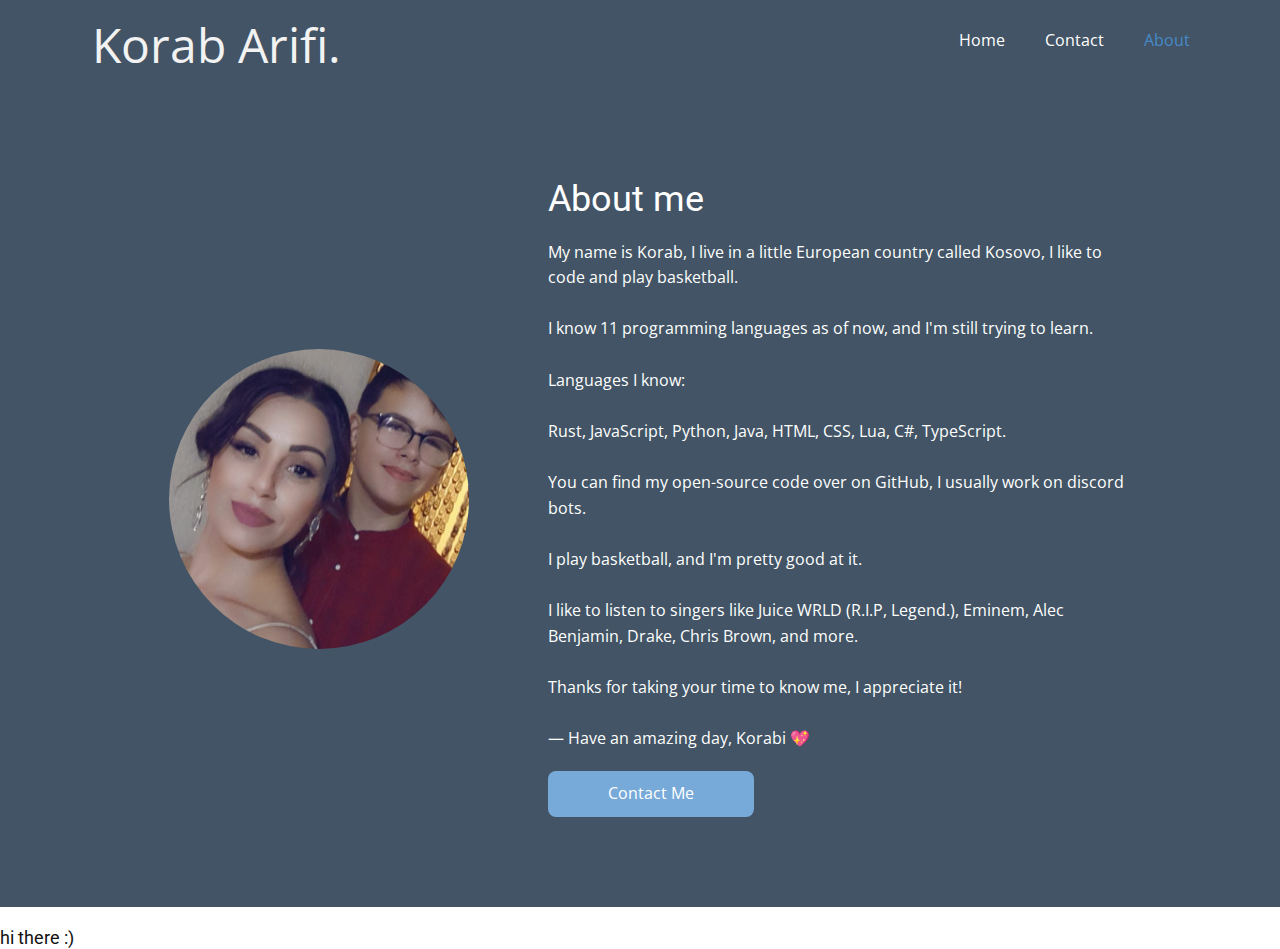
<file: About.html>
<!DOCTYPE html>
<html style="font-size: 16px;">
  <head>
    <meta name="viewport" content="width=device-width, initial-scale=1.0">
    <meta charset="utf-8">
    <meta name="keywords" content="About me">
    <meta name="description" content="">
    <meta name="page_type" content="np-template-header-footer-from-plugin">
    <title>About</title>
    <link rel="stylesheet" href="nicepage.css" media="screen">
<link rel="stylesheet" href="About.css" media="screen">
    <script class="u-script" type="text/javascript" src="jquery.js" defer=""></script>
    <script class="u-script" type="text/javascript" src="nicepage.js" defer=""></script>
    <meta name="generator" content="Nicepage 3.28.7, nicepage.com">
    <link id="u-theme-google-font" rel="stylesheet" href="https://fonts.googleapis.com/css?family=Roboto:100,100i,300,300i,400,400i,500,500i,700,700i,900,900i|Open+Sans:300,300i,400,400i,600,600i,700,700i,800,800i">
    
    
    <script type="application/ld+json">{
		"@context": "http://schema.org",
		"@type": "Organization",
		"name": "Personal Website"
}</script>
    <meta name="theme-color" content="#478ac9">
    <meta property="og:title" content="About">
    <meta property="og:type" content="website">
  </head>
  <body class="u-body"><header class="u-clearfix u-header u-palette-1-dark-2 u-header" id="sec-c8fc"><div class="u-clearfix u-sheet u-valign-middle-lg u-valign-middle-xl u-sheet-1">
        <nav class="u-menu u-menu-dropdown u-offcanvas u-menu-1">
          <div class="menu-collapse" style="font-size: 1rem; letter-spacing: 0px;">
            <a class="u-button-style u-custom-left-right-menu-spacing u-custom-padding-bottom u-custom-top-bottom-menu-spacing u-nav-link u-text-active-palette-1-base u-text-hover-palette-2-base" href="#">
              <svg><use xmlns:xlink="http://www.w3.org/1999/xlink" xlink:href="#menu-hamburger"></use></svg>
              <svg version="1.1" xmlns="http://www.w3.org/2000/svg" xmlns:xlink="http://www.w3.org/1999/xlink"><defs><symbol id="menu-hamburger" viewBox="0 0 16 16" style="width: 16px; height: 16px;"><rect y="1" width="16" height="2"></rect><rect y="7" width="16" height="2"></rect><rect y="13" width="16" height="2"></rect>
</symbol>
</defs></svg>
            </a>
          </div>
          <div class="u-custom-menu u-nav-container">
            <ul class="u-nav u-unstyled u-nav-1"><li class="u-nav-item"><a class="u-button-style u-nav-link u-text-active-palette-1-base u-text-hover-palette-2-base" href="Home.html" style="padding: 10px 20px;">Home</a>
</li><li class="u-nav-item"><a class="u-button-style u-nav-link u-text-active-palette-1-base u-text-hover-palette-2-base" href="Contact.html" style="padding: 10px 20px;">Contact</a>
</li><li class="u-nav-item"><a class="u-button-style u-nav-link u-text-active-palette-1-base u-text-hover-palette-2-base" href="About.html" style="padding: 10px 20px;">About</a>
</li></ul>
          </div>
          <div class="u-custom-menu u-nav-container-collapse">
            <div class="u-black u-container-style u-inner-container-layout u-opacity u-opacity-95 u-sidenav">
              <div class="u-inner-container-layout u-sidenav-overflow">
                <div class="u-menu-close"></div>
                <ul class="u-align-center u-nav u-popupmenu-items u-unstyled u-nav-2"><li class="u-nav-item"><a class="u-button-style u-nav-link" href="Home.html" style="padding: 10px 20px;">Home</a>
</li><li class="u-nav-item"><a class="u-button-style u-nav-link" href="Contact.html" style="padding: 10px 20px;">Contact</a>
</li><li class="u-nav-item"><a class="u-button-style u-nav-link" href="About.html" style="padding: 10px 20px;">About</a>
</li></ul>
              </div>
            </div>
            <div class="u-black u-menu-overlay u-opacity u-opacity-70"></div>
          </div>
        </nav>
        <p class="u-text u-text-grey-5 u-text-1">Kora​b Arifi.</p>
      </div></header>
    <section class="u-clearfix u-palette-1-dark-2 u-section-1" id="sec-2ecd">
      <div class="u-clearfix u-sheet u-sheet-1">
        <div class="u-clearfix u-gutter-0 u-layout-wrap u-layout-wrap-1">
          <div class="u-layout">
            <div class="u-layout-row">
              <div class="u-align-center u-container-style u-layout-cell u-left-cell u-size-23 u-layout-cell-1">
                <div class="u-container-layout u-valign-middle u-container-layout-1">
                  <div alt="" class="u-image u-image-circle u-image-1" src="" data-image-width="640" data-image-height="1348"></div>
                </div>
              </div>
              <div class="u-align-left u-container-style u-layout-cell u-right-cell u-size-37 u-layout-cell-2">
                <div class="u-container-layout u-container-layout-2">
                  <h2 class="u-text u-text-1">About me</h2>
                  <p class="u-text u-text-2"> My name is Korab, I live in a little European country called Kosovo, I like to code and play basketball.<br>
                    <br>I know 11 programming languages as of now, and I'm still trying to learn.<br>
                    <br>Languages I know:<br>
                    <br>Rust, JavaScript, Python, Java, HTML, CSS, Lua, C#, TypeScript.<br>
                    <br>You can find my open-source code over on GitHub, I usually work on discord bots.<br>
                    <br>I play basketball, and I'm pretty good at it.<br>
                    <br>I like to listen to singers like Juice WRLD (R.I.P, Legend.), Eminem, Alec Benjamin, Drake, Chris Brown, and more.<br>
                    <br>Thanks for taking your time to know me, I appreciate it!<br>
                    <br>— Have an amazing day, Korabi 💖
                  </p>
                  <a href="Contact.html" data-page-id="32764951" class="u-active-palette-4-light-1 u-border-none u-btn u-btn-round u-button-style u-hover-palette-1-dark-1 u-palette-1-light-1 u-radius-8 u-btn-1">Contact Me<br>
                  </a>
                </div>
              </div>
            </div>
          </div>
        </div>
      </div>
    </section>
    <h6 id="eri">hi there :)</h6>
    
  </body>
</html>
</file>
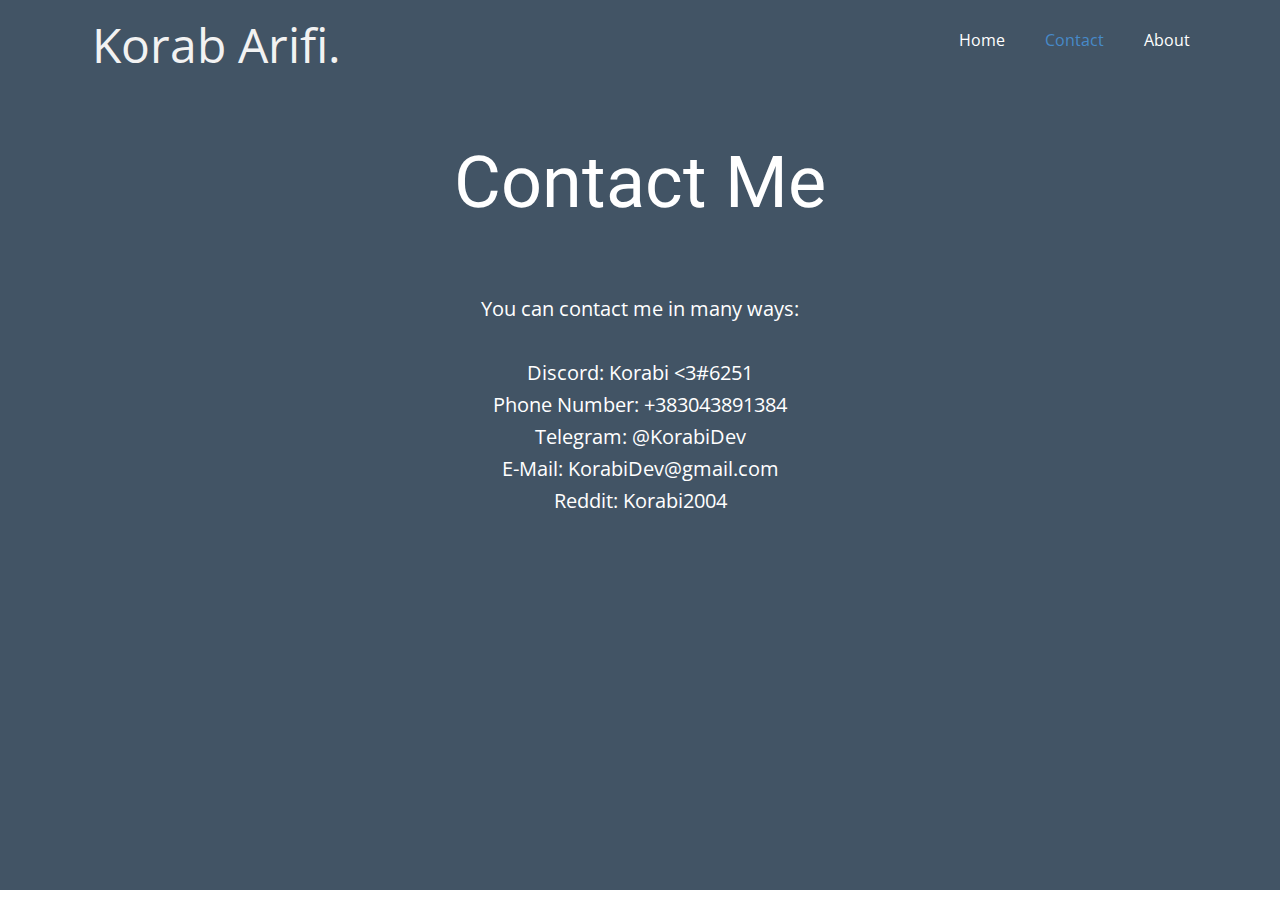
<file: Contact.html>
<!DOCTYPE html>
<html style="font-size: 16px;">
  <head>
    <meta name="viewport" content="width=device-width, initial-scale=1.0">
    <meta charset="utf-8">
    <meta name="keywords" content="Contact Me">
    <meta name="description" content="">
    <meta name="page_type" content="np-template-header-footer-from-plugin">
    <title>Contact</title>
    <link rel="stylesheet" href="nicepage.css" media="screen">
<link rel="stylesheet" href="Contact.css" media="screen">
    <script class="u-script" type="text/javascript" src="jquery.js" defer=""></script>
    <script class="u-script" type="text/javascript" src="nicepage.js" defer=""></script>
    <meta name="generator" content="Nicepage 3.28.7, nicepage.com">
    <link id="u-theme-google-font" rel="stylesheet" href="https://fonts.googleapis.com/css?family=Roboto:100,100i,300,300i,400,400i,500,500i,700,700i,900,900i|Open+Sans:300,300i,400,400i,600,600i,700,700i,800,800i">
    
    
    <script type="application/ld+json">{
		"@context": "http://schema.org",
		"@type": "Organization",
		"name": "Personal Website"
}</script>
    <meta name="theme-color" content="#478ac9">
    <meta property="og:title" content="Contact">
    <meta property="og:type" content="website">
  </head>
  <body class="u-body"><header class="u-clearfix u-header u-palette-1-dark-2 u-header" id="sec-c8fc"><div class="u-clearfix u-sheet u-valign-middle-lg u-valign-middle-xl u-sheet-1">
        <nav class="u-menu u-menu-dropdown u-offcanvas u-menu-1">
          <div class="menu-collapse" style="font-size: 1rem; letter-spacing: 0px;">
            <a class="u-button-style u-custom-left-right-menu-spacing u-custom-padding-bottom u-custom-top-bottom-menu-spacing u-nav-link u-text-active-palette-1-base u-text-hover-palette-2-base" href="#">
              <svg><use xmlns:xlink="http://www.w3.org/1999/xlink" xlink:href="#menu-hamburger"></use></svg>
              <svg version="1.1" xmlns="http://www.w3.org/2000/svg" xmlns:xlink="http://www.w3.org/1999/xlink"><defs><symbol id="menu-hamburger" viewBox="0 0 16 16" style="width: 16px; height: 16px;"><rect y="1" width="16" height="2"></rect><rect y="7" width="16" height="2"></rect><rect y="13" width="16" height="2"></rect>
</symbol>
</defs></svg>
            </a>
          </div>
          <div class="u-custom-menu u-nav-container">
            <ul class="u-nav u-unstyled u-nav-1"><li class="u-nav-item"><a class="u-button-style u-nav-link u-text-active-palette-1-base u-text-hover-palette-2-base" href="Home.html" style="padding: 10px 20px;">Home</a>
</li><li class="u-nav-item"><a class="u-button-style u-nav-link u-text-active-palette-1-base u-text-hover-palette-2-base" href="Contact.html" style="padding: 10px 20px;">Contact</a>
</li><li class="u-nav-item"><a class="u-button-style u-nav-link u-text-active-palette-1-base u-text-hover-palette-2-base" href="About.html" style="padding: 10px 20px;">About</a>
</li></ul>
          </div>
          <div class="u-custom-menu u-nav-container-collapse">
            <div class="u-black u-container-style u-inner-container-layout u-opacity u-opacity-95 u-sidenav">
              <div class="u-inner-container-layout u-sidenav-overflow">
                <div class="u-menu-close"></div>
                <ul class="u-align-center u-nav u-popupmenu-items u-unstyled u-nav-2"><li class="u-nav-item"><a class="u-button-style u-nav-link" href="Home.html" style="padding: 10px 20px;">Home</a>
</li><li class="u-nav-item"><a class="u-button-style u-nav-link" href="Contact.html" style="padding: 10px 20px;">Contact</a>
</li><li class="u-nav-item"><a class="u-button-style u-nav-link" href="About.html" style="padding: 10px 20px;">About</a>
</li></ul>
              </div>
            </div>
            <div class="u-black u-menu-overlay u-opacity u-opacity-70"></div>
          </div>
        </nav>
        <p class="u-text u-text-grey-5 u-text-1">Kora​b Arifi.</p>
      </div></header>
    <section class="u-align-center u-clearfix u-palette-1-dark-2 u-section-1" src="" id="sec-2e6e">
      <div class="u-clearfix u-sheet u-sheet-1">
        <h1 class="u-text u-text-default u-title u-text-1">Contact Me</h1>
        <p class="u-large-text u-text u-text-variant u-text-2">You can contact me in many ways:<br>
          <br>Discord:&nbsp;Korabi &lt;3#6251<br>Phone Number: +383043891384<br>Telegram: @KorabiDev<br>E-Mail: KorabiDev@gmail.com<br>Reddit: Korabi2004
        </p>
      </div>
    </section>
  </body>
</html>
</file>
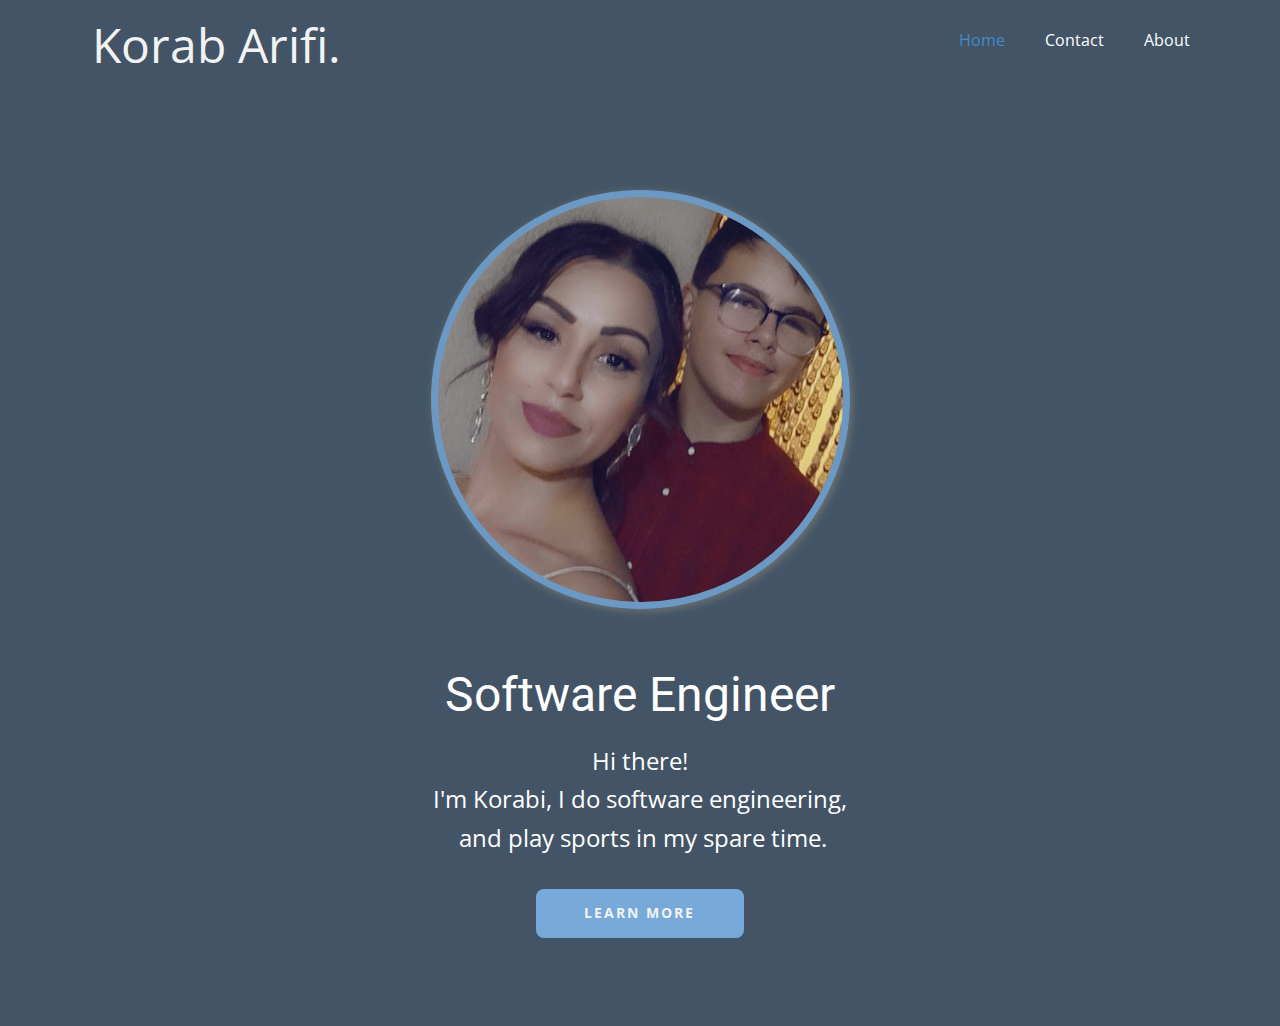
<file: Home.html>
<!DOCTYPE html>
<html style="font-size: 16px;">
  <head>
    <meta name="viewport" content="width=device-width, initial-scale=1.0">
    <meta charset="utf-8">
    <meta name="keywords" content="Software Engineer">
    <meta name="description" content="Hey there! You've found my personal site!">
    <meta name="page_type" content="np-template-header-footer-from-plugin">
    <title>Home</title>
    <link rel="stylesheet" href="nicepage.css" media="screen">
<link rel="stylesheet" href="Home.css" media="screen">
    <script class="u-script" type="text/javascript" src="jquery.js" defer=""></script>
    <script class="u-script" type="text/javascript" src="nicepage.js" defer=""></script>
    <meta name="generator" content="Nicepage 3.28.7, nicepage.com">
    <meta property="og:title" content="Korab Arifi">
    <meta property="og:description" content="Hey you've found my personal site!">
    <link id="u-theme-google-font" rel="stylesheet" href="https://fonts.googleapis.com/css?family=Roboto:100,100i,300,300i,400,400i,500,500i,700,700i,900,900i|Open+Sans:300,300i,400,400i,600,600i,700,700i,800,800i">
    
    
    <script type="application/ld+json">{
		"@context": "http://schema.org",
		"@type": "Organization",
		"name": "Personal Website"
}</script>
    <meta name="theme-color" content="#478ac9">
    <meta property="og:type" content="website">
  </head>
  <body class="u-body"><header class="u-clearfix u-header u-palette-1-dark-2 u-header" id="sec-c8fc"><div class="u-clearfix u-sheet u-valign-middle-lg u-valign-middle-xl u-sheet-1">
        <nav class="u-menu u-menu-dropdown u-offcanvas u-menu-1">
          <div class="menu-collapse" style="font-size: 1rem; letter-spacing: 0px;">
            <a class="u-button-style u-custom-left-right-menu-spacing u-custom-padding-bottom u-custom-top-bottom-menu-spacing u-nav-link u-text-active-palette-1-base u-text-hover-palette-2-base" href="#">
              <svg><use xmlns:xlink="http://www.w3.org/1999/xlink" xlink:href="#menu-hamburger"></use></svg>
              <svg version="1.1" xmlns="http://www.w3.org/2000/svg" xmlns:xlink="http://www.w3.org/1999/xlink"><defs><symbol id="menu-hamburger" viewBox="0 0 16 16" style="width: 16px; height: 16px;"><rect y="1" width="16" height="2"></rect><rect y="7" width="16" height="2"></rect><rect y="13" width="16" height="2"></rect>
</symbol>
</defs></svg>
            </a>
          </div>
          <div class="u-custom-menu u-nav-container">
            <ul class="u-nav u-unstyled u-nav-1"><li class="u-nav-item"><a class="u-button-style u-nav-link u-text-active-palette-1-base u-text-hover-palette-2-base" href="Home.html" style="padding: 10px 20px;">Home</a>
</li><li class="u-nav-item"><a class="u-button-style u-nav-link u-text-active-palette-1-base u-text-hover-palette-2-base" href="Contact.html" style="padding: 10px 20px;">Contact</a>
</li><li class="u-nav-item"><a class="u-button-style u-nav-link u-text-active-palette-1-base u-text-hover-palette-2-base" href="About.html" style="padding: 10px 20px;">About</a>
</li></ul>
          </div>
          <div class="u-custom-menu u-nav-container-collapse">
            <div class="u-black u-container-style u-inner-container-layout u-opacity u-opacity-95 u-sidenav">
              <div class="u-inner-container-layout u-sidenav-overflow">
                <div class="u-menu-close"></div>
                <ul class="u-align-center u-nav u-popupmenu-items u-unstyled u-nav-2"><li class="u-nav-item"><a class="u-button-style u-nav-link" href="Home.html" style="padding: 10px 20px;">Home</a>
</li><li class="u-nav-item"><a class="u-button-style u-nav-link" href="Contact.html" style="padding: 10px 20px;">Contact</a>
</li><li class="u-nav-item"><a class="u-button-style u-nav-link" href="About.html" style="padding: 10px 20px;">About</a>
</li></ul>
              </div>
            </div>
            <div class="u-black u-menu-overlay u-opacity u-opacity-70"></div>
          </div>
        </nav>
        <p class="u-text u-text-grey-5 u-text-1">Kora​b Arifi.</p>
      </div></header>
    <section class="u-align-center u-clearfix u-palette-1-dark-2 u-section-1" id="carousel_0d93">
      <div class="u-clearfix u-sheet u-sheet-1">
        <div class="u-border-7 u-border-palette-1-light-1 u-image u-image-circle u-image-1" alt="" data-image-width="640" data-image-height="1348" data-href="Contact.html" data-page-id="32764951"></div>
        <h1 class="u-text u-text-default u-text-1">Software Engineer</h1>
        <p class="u-large-text u-text u-text-font u-text-variant u-text-2">Hi there!<br>I'm Korabi, I do software engineering,<br>&nbsp;and play sports in my spare time.
        </p>
        <a href="About.html" data-page-id="1488913393" class="u-active-palette-4-dark-1 u-btn u-btn-round u-button-style u-hover-palette-1-light-1 u-palette-1-light-1 u-radius-8 u-text-active-white u-text-grey-5 u-text-hover-white u-btn-1">Learn more</a>
      </div>
    </section>
  </body>
</html>
</file>
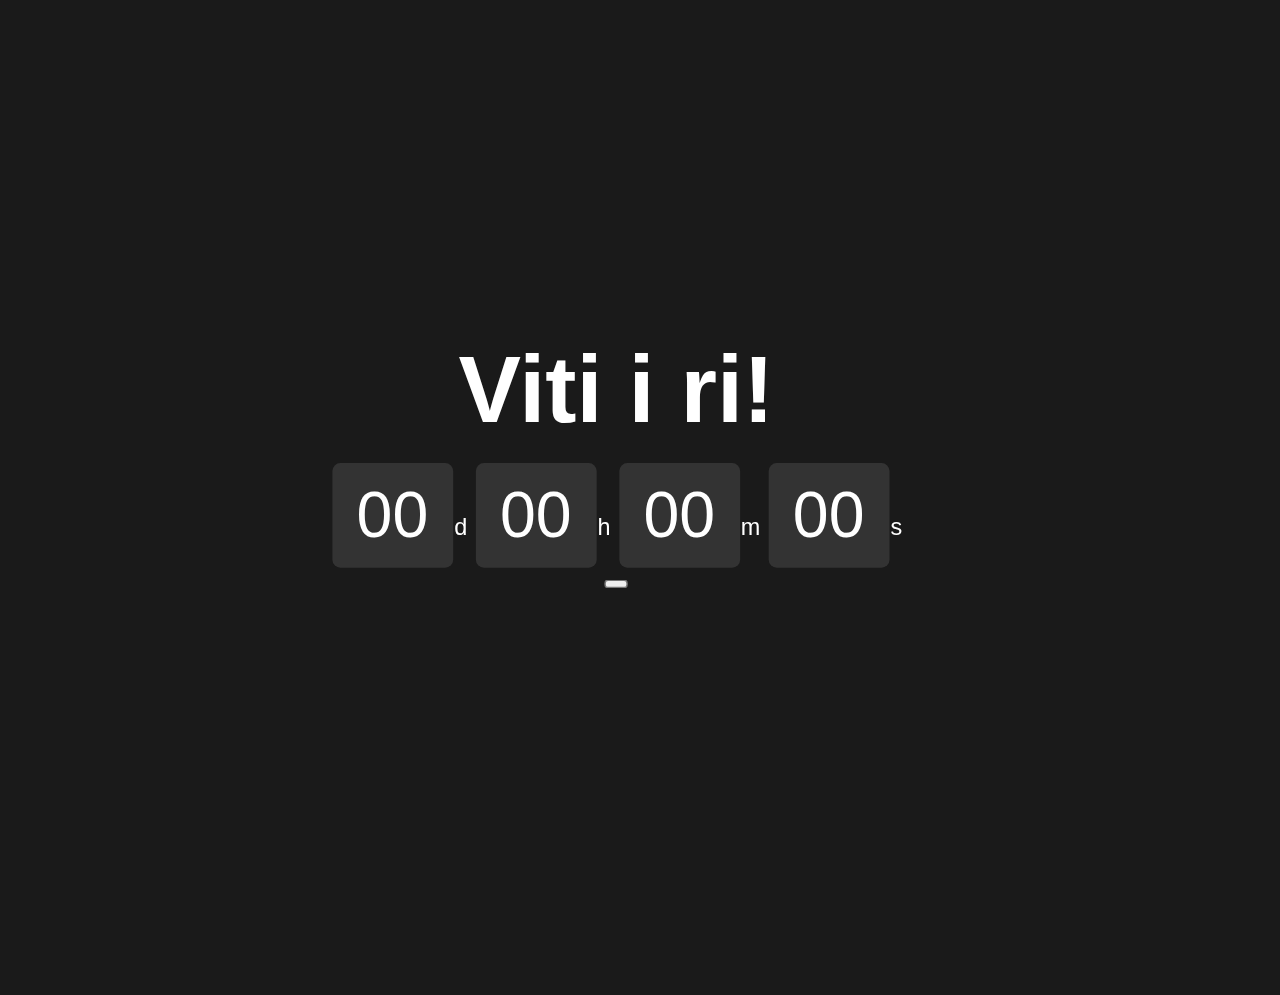
<file: ny.html>
<!DOCTYPE html>
<html lang="en">

<head>
    <meta charset="UTF-8">
    <meta name="viewport" content="width=device-width, initial-scale=1.0, maximum-scale=1.0, user-scalable=no">
    <title>Countdown</title>
    <style>
        body,
        html {
            margin: 0;
            padding: 0;
            height: 100%;
            overflow: hidden;
            background-color: #1a1a1a;
            /* Darker background color */
            font-family: Arial, sans-serif;
            color: #fff;
            /* Text color */
            position: relative;
        }

        * {
            scale: 1.1
        }

        .countdown {
            text-align: center;
            position: absolute;
            top: 50%;
            left: 50%;
            transform: translate(-50%, -50%);
        }

        h1 {
            font-size: 4rem;
            /* Bigger countdown font */
            margin-bottom: 20px;
        }

        /* Style for the countdown digits */
        .countdown-digit {
            display: inline-block;
            font-size: 2.5rem;
            /* Bigger countdown digits */
            background-color: #333;
            /* Darker digit background color */
            padding: 10px 15px;
            margin: 5px;
            border-radius: 5px;
        }

        /* Style for the fullscreen button */
        #fullscreenButton {
            display: absolute;
            height: 0.0001%;
            width: 0.001%;
        }

        .snowflake2 {
            color: #fff;
            font-size: 0.5em;
            font-family: Arial, sans-serif;
            text-shadow: 0 0 5px #000;
        }

        .snowflake,
        .snowflake .inner {
            animation-iteration-count: infinite;
            animation-play-state: running
        }

        @keyframes snowflakes-fall {
            0% {
                transform: translateY(0)
            }

            100% {
                transform: translateY(110vh)
            }
        }

        @keyframes snowflakes-shake {

            0%,
            100% {
                transform: translateX(0)
            }

            50% {
                transform: translateX(80px)
            }
        }

        .snowflake {
            position: fixed;
            top: -10%;
            z-index: 9999;
            -webkit-user-select: none;
            user-select: none;
            cursor: default;
            animation-name: snowflakes-shake;
            animation-duration: 3s;
            animation-timing-function: ease-in-out
        }

        .snowflake .inner {
            animation-duration: 10s;
            animation-name: snowflakes-fall;
            animation-timing-function: linear
        }

        .snowflake:nth-of-type(0) {
            left: 1%;
            animation-delay: 0s
        }

        .snowflake:nth-of-type(0) .inner {
            animation-delay: 0s
        }

        .snowflake:first-of-type {
            left: 10%;
            animation-delay: 1s
        }

        .snowflake:first-of-type .inner,
        .snowflake:nth-of-type(8) .inner {
            animation-delay: 1s
        }

        .snowflake:nth-of-type(2) {
            left: 20%;
            animation-delay: .5s
        }

        .snowflake:nth-of-type(2) .inner,
        .snowflake:nth-of-type(6) .inner {
            animation-delay: 6s
        }

        .snowflake:nth-of-type(3) {
            left: 30%;
            animation-delay: 2s
        }

        .snowflake:nth-of-type(11) .inner,
        .snowflake:nth-of-type(3) .inner {
            animation-delay: 4s
        }

        .snowflake:nth-of-type(4) {
            left: 40%;
            animation-delay: 2s
        }

        .snowflake:nth-of-type(10) .inner,
        .snowflake:nth-of-type(4) .inner {
            animation-delay: 2s
        }

        .snowflake:nth-of-type(5) {
            left: 50%;
            animation-delay: 3s
        }

        .snowflake:nth-of-type(5) .inner {
            animation-delay: 8s
        }

        .snowflake:nth-of-type(6) {
            left: 60%;
            animation-delay: 2s
        }

        .snowflake:nth-of-type(7) {
            left: 70%;
            animation-delay: 1s
        }

        .snowflake:nth-of-type(7) .inner {
            animation-delay: 2.5s
        }

        .snowflake:nth-of-type(8) {
            left: 80%;
            animation-delay: 0s
        }

        .snowflake:nth-of-type(9) {
            left: 90%;
            animation-delay: 1.5s
        }

        .snowflake:nth-of-type(9) .inner {
            animation-delay: 3s
        }

        .snowflake:nth-of-type(10) {
            left: 25%;
            animation-delay: 0s
        }

        .snowflake:nth-of-type(11) {
            left: 65%;
            animation-delay: 2.5s
        }
    </style>
</head>

<body>
    <div class="snowflakes" aria-hidden="true">
        <div class="snowflake">
            <div class="inner">❅</div>
        </div>
        <div class="snowflake">
            <div class="inner">❅</div>
        </div>
        <div class="snowflake">
            <div class="inner">❅</div>
        </div>
        <div class="snowflake">
            <div class="inner">❅</div>
        </div>
        <div class="snowflake">
            <div class="inner">❅</div>
        </div>
        <div class="snowflake">
            <div class="inner">❅</div>
        </div>
        <div class="snowflake">
            <div class="inner">❅</div>
        </div>
        <div class="snowflake">
            <div class="inner">❅</div>
        </div>
        <div class="snowflake">
            <div class="inner">❅</div>
        </div>
        <div class="snowflake">
            <div class="inner">❅</div>
        </div>
        <div class="snowflake">
            <div class="inner">❅</div>
        </div>
        <div class="snowflake">
            <div class="inner">❅</div>
        </div>
        <div class="snowflake snowflake2">
            <div class="inner">2024</div>
        </div>
    </div>
    <div class="countdown">
        <h1 id="countdownDisplay">Viti i ri!</h1>
        <div class="countdown-digits">
            <span class="countdown-digit" id="days">00</span>d
            <span class="countdown-digit" id="hours">00</span>h
            <span class="countdown-digit" id="minutes">00</span>m
            <span class="countdown-digit" id="seconds">00</span>s
        </div>
        <button id="fullscreenButton"></button>
    </div>

    <!-- Snow elements -->
    <script>
        // Set the date for the countdown
        const countdownDate = new Date("December 31, 2023 23:59:59").getTime();

        // Update the countdown every second
        const countdown = setInterval(function () {
            const now = new Date().getTime();
            const distance = countdownDate - now;

            // Calculate remaining time
            const days = Math.floor(distance / (1000 * 60 * 60 * 24));
            const hours = Math.floor((distance % (1000 * 60 * 60 * 24)) / (1000 * 60 * 60));
            const minutes = Math.floor((distance % (1000 * 60 * 60)) / (1000 * 60));
            const seconds = Math.floor((distance % (1000 * 60)) / 1000);

            // Display the countdown
            document.getElementById("days").innerHTML = formatTime(days);
            document.getElementById("hours").innerHTML = formatTime(hours);
            document.getElementById("minutes").innerHTML = formatTime(minutes);
            document.getElementById("seconds").innerHTML = formatTime(seconds);

            // If the countdown is over, display a message
            if (distance < 0) {
                clearInterval(countdown);
                document.getElementById("countdownDisplay").innerHTML = "URIME 2024!";
                document.querySelector('.countdown-digits').style.display = 'none'; // Hide the digits when expired
                document.getElementById('fullscreenButton').style.display = 'none'; // Hide the button when expired
            }
        }, 1000);

        // Add leading zero to numbers less than 10
        function formatTime(time) {
            return time < 10 ? `0${time}` : time;
        }

        // Toggle fullscreen mode
        document.getElementById('fullscreenButton').addEventListener('click', () => {
            if (document.fullscreenElement) {
                document.exitFullscreen();
                document.getElementById('fullscreenButton').style.display = 'block'; // Show button when exiting fullscreen
            } else {
                document.documentElement.requestFullscreen();
                document.getElementById('fullscreenButton').style.display = 'none'; // Hide button when in fullscreen
            }
        });

        // Create snowfall effect
        for (let i = 0; i < 150; i++) { // More snowflakes
            createSnowflake();
        }

        function createSnowflake() {
            return
        }
    </script>
</body>

</html>
</file>
